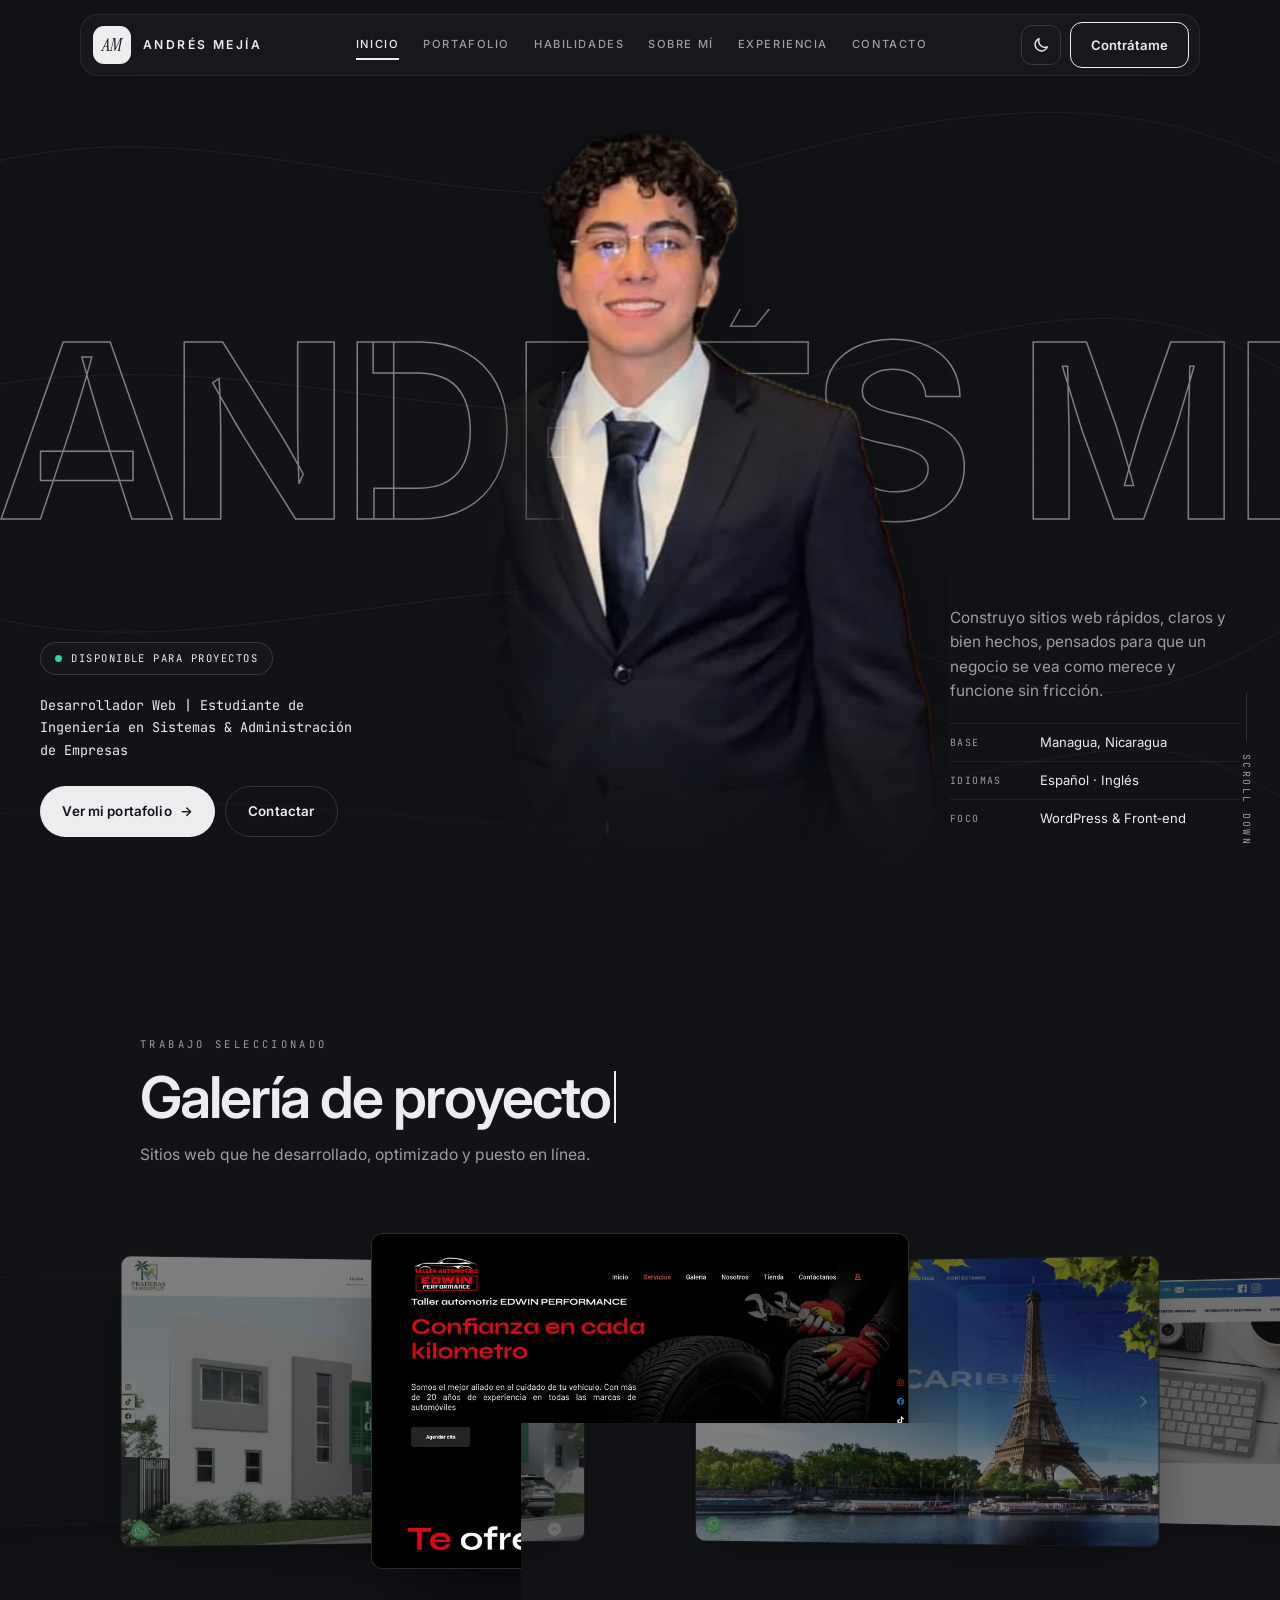
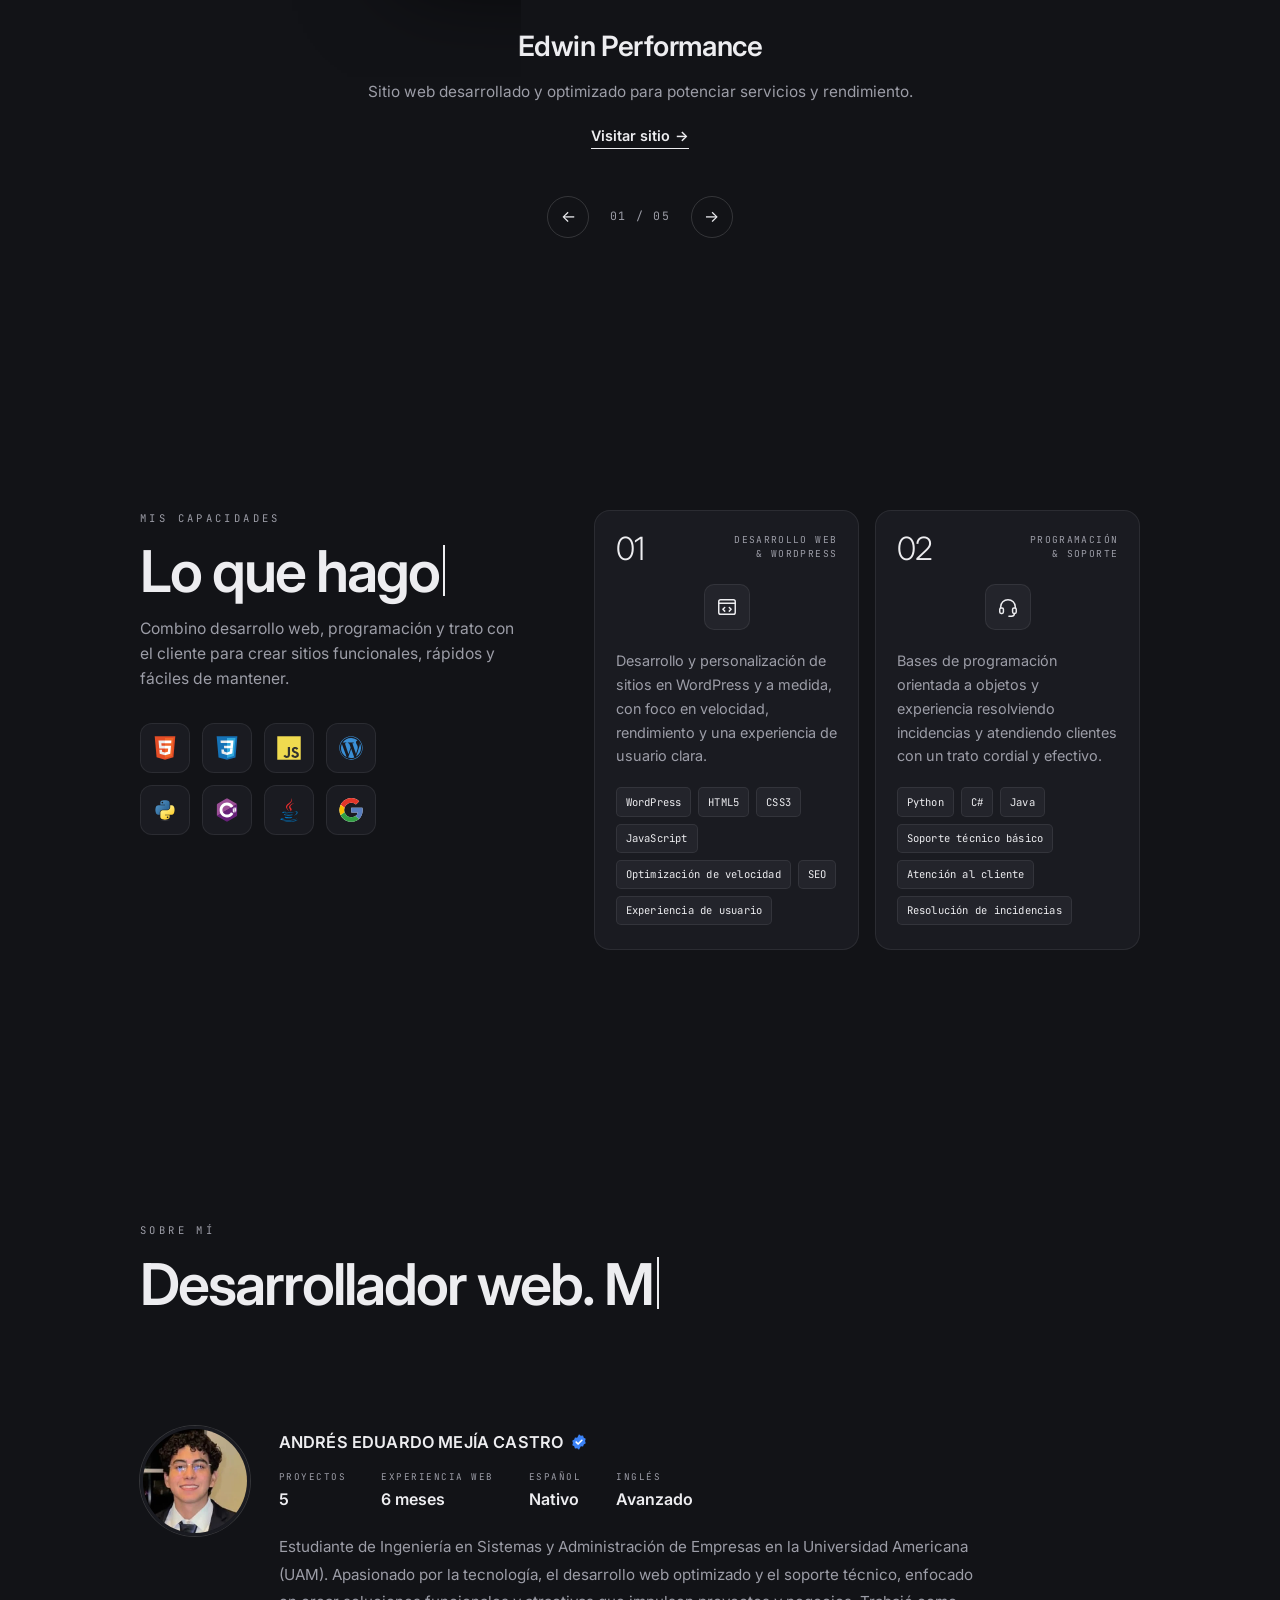
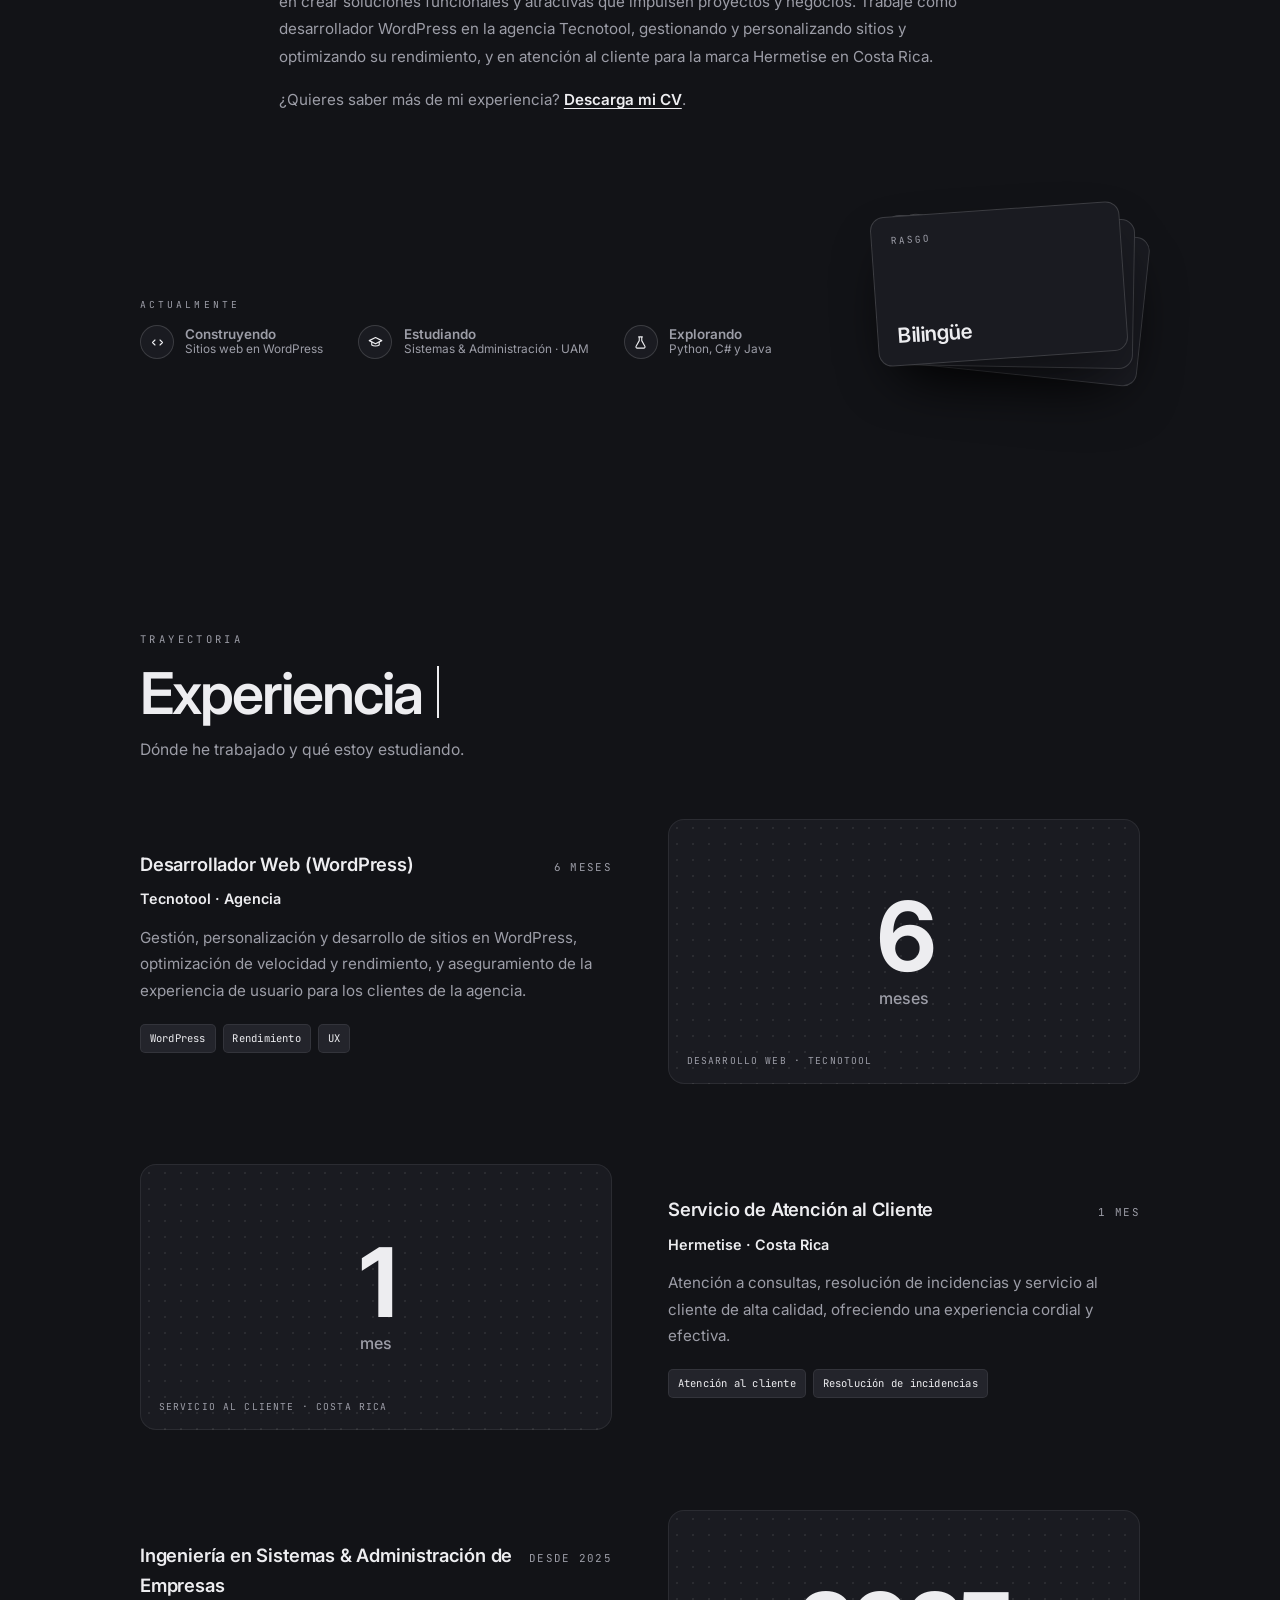
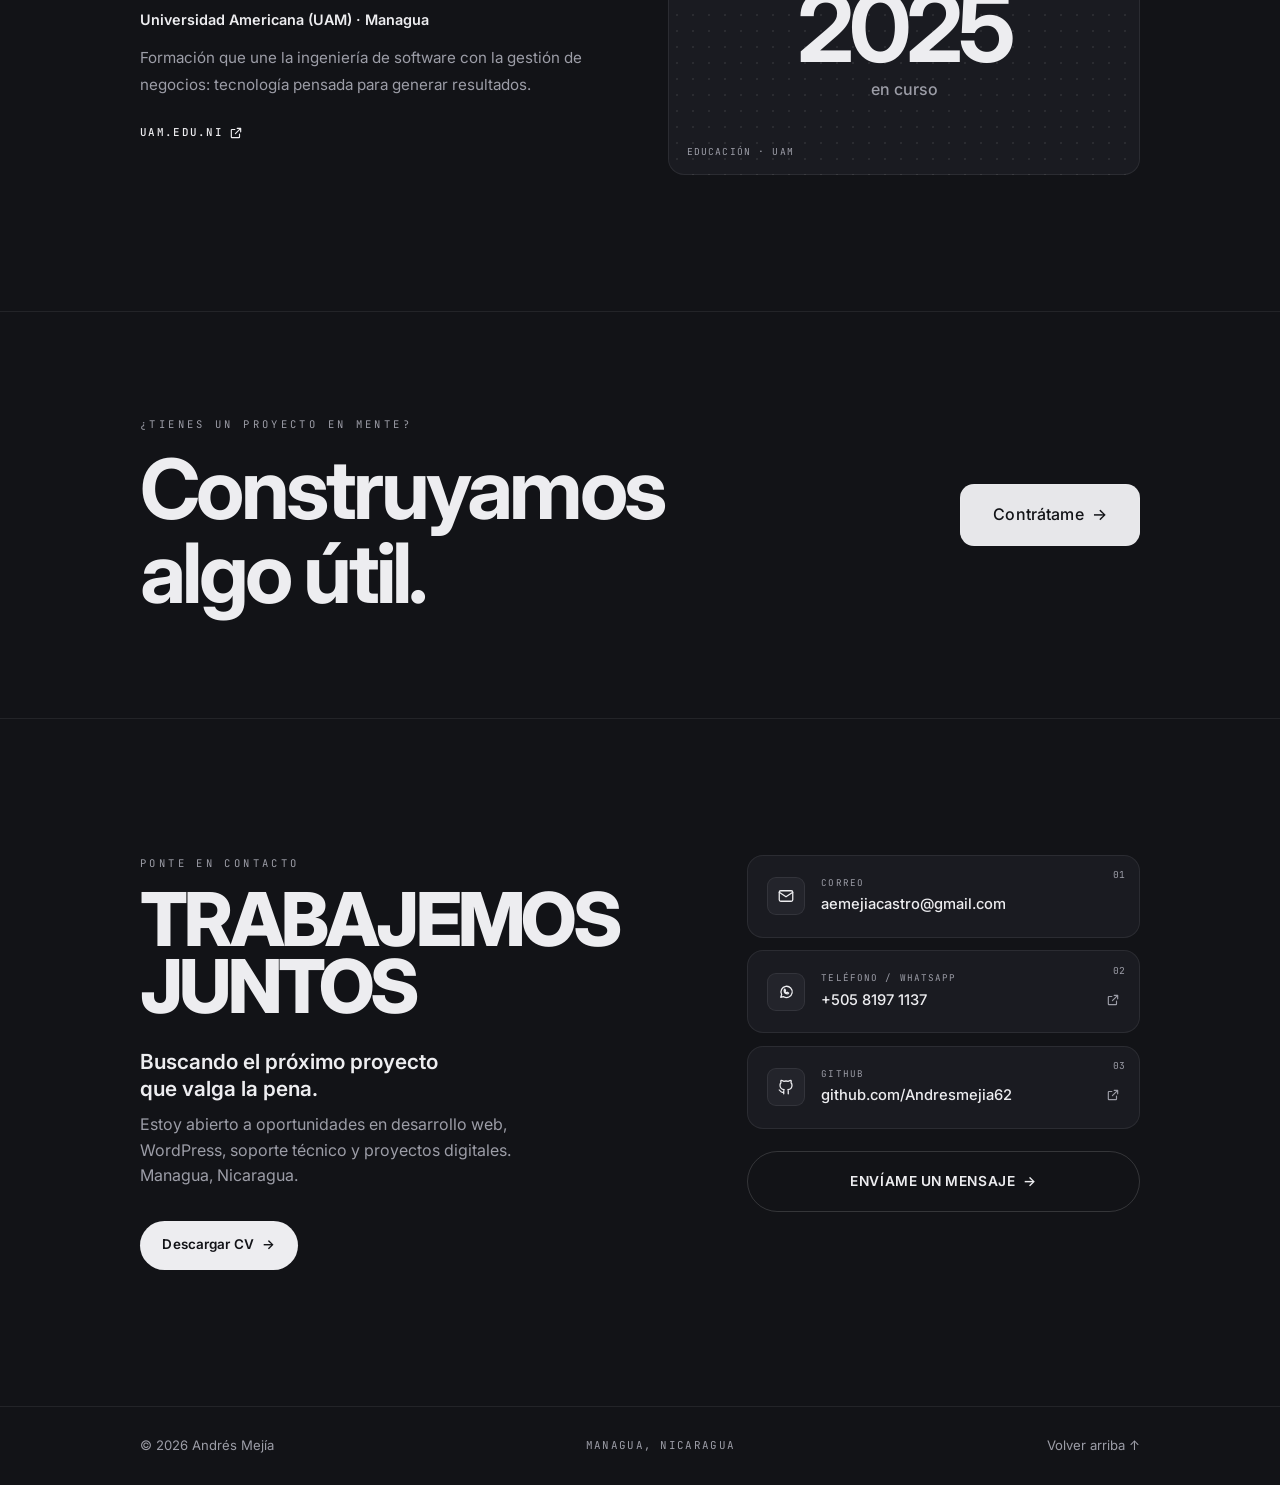
<file: index.html>
<!doctype html>
<html lang="es" data-theme="dark">
<head>
  <meta charset="utf-8" />
  <meta name="viewport" content="width=device-width, initial-scale=1" />
  <title>Andrés Mejía — Desarrollador Web · Managua</title>
  <meta name="description" content="Portafolio y CV de Andrés Eduardo Mejía Castro, desarrollador web y estudiante de Ingeniería en Sistemas y Administración de Empresas en la UAM, Managua, Nicaragua." />
  <meta name="theme-color" content="#121317" />
  <meta property="og:title" content="Andrés Mejía — Desarrollador Web" />
  <meta property="og:description" content="Sitios web rápidos, cuidados y funcionales. WordPress, HTML, CSS y JavaScript desde Managua." />
  <meta property="og:type" content="website" />
  <meta property="og:image" content="assets/img/andres-og.webp" />
  <link rel="icon" href="data:image/svg+xml,%3Csvg xmlns='http://www.w3.org/2000/svg' viewBox='0 0 64 64'%3E%3Crect width='64' height='64' rx='16' fill='%23f1f1f3'/%3E%3Ctext x='50%25' y='56%25' text-anchor='middle' dominant-baseline='middle' font-family='Georgia,serif' font-style='italic' font-size='32' fill='%23121317'%3EAM%3C/text%3E%3C/svg%3E" />

  <link rel="preconnect" href="https://fonts.googleapis.com" />
  <link rel="preconnect" href="https://fonts.gstatic.com" crossorigin />
  <link href="https://fonts.googleapis.com/css2?family=Instrument+Serif:ital@1&family=Inter:wght@400;500;600;700;800&family=JetBrains+Mono:wght@400;500&display=swap" rel="stylesheet" />

  <link rel="stylesheet" href="styles.css?v=20260927e" />
  <script>
    (function () {
      var d = document.documentElement, t = "dark";
      d.classList.add("js");
      try { t = localStorage.getItem("am-theme") || "dark"; } catch (e) {}
      d.setAttribute("data-theme", t === "light" ? "light" : "dark");
    })();
  </script>

  <script defer src="lib/gsap.min.js?v=20260927e"></script>
  <script defer src="lib/ScrollTrigger.min.js?v=20260927e"></script>
  <script defer src="lib/manifest.js?v=20260927e"></script>
  <script defer src="main.js?v=20260927e"></script>
</head>
<body>
  <a class="skip" href="#portafolio">Saltar al contenido</a>

  <!-- Fondo: líneas onduladas sutiles -->
  <svg class="waves" viewBox="0 0 1440 900" preserveAspectRatio="none" aria-hidden="true">
    <path d="M-40 170 C 260 90, 520 250, 820 170 S 1300 90, 1500 190" />
    <path d="M-40 390 C 300 330, 560 470, 900 380 S 1320 300, 1500 400" />
    <path d="M-40 610 C 240 690, 600 520, 920 620 S 1280 720, 1500 600" />
    <path d="M-40 820 C 320 760, 640 880, 980 800 S 1340 740, 1500 830" />
  </svg>

  <!-- ============ NAV ============ -->
  <header class="nav" data-nav>
    <div class="nav__inner">
      <a href="#inicio" class="nav__logo" aria-label="Andrés Mejía — Inicio">
        <span class="nav__badge">AM</span>
        <span class="nav__name">Andrés Mejía</span>
      </a>
      <nav class="nav__links" aria-label="Principal">
        <a href="#inicio" data-navlink>Inicio</a>
        <a href="#portafolio" data-navlink>Portafolio</a>
        <a href="#habilidades" data-navlink>Habilidades</a>
        <a href="#sobre-mi" data-navlink>Sobre mí</a>
        <a href="#experiencia" data-navlink>Experiencia</a>
        <a href="#contacto" data-navlink>Contacto</a>
      </nav>
      <div class="nav__actions">
        <button class="theme-toggle" type="button" data-theme-toggle aria-label="Cambiar a modo claro">
          <svg class="icon-sun" viewBox="0 0 24 24" aria-hidden="true"><circle cx="12" cy="12" r="4"/><path d="M12 2v2M12 20v2M4.93 4.93l1.41 1.41M17.66 17.66l1.41 1.41M2 12h2M20 12h2M4.93 19.07l1.41-1.41M17.66 6.34l1.41-1.41"/></svg>
          <svg class="icon-moon" viewBox="0 0 24 24" aria-hidden="true"><path d="M20.5 14.5A8.5 8.5 0 0 1 9.5 3.5a8.5 8.5 0 1 0 11 11z"/></svg>
        </button>
        <a href="#contacto" class="nav__cta">Contrátame</a>
        <button class="nav__burger" type="button" aria-label="Abrir menú" aria-expanded="false" data-burger>
          <span></span><span></span>
        </button>
      </div>
    </div>
  </header>

  <div class="menu" data-menu aria-hidden="true">
    <nav class="menu__links" aria-label="Menú móvil">
      <a href="#inicio"><i>01</i>Inicio</a>
      <a href="#portafolio"><i>02</i>Portafolio</a>
      <a href="#habilidades"><i>03</i>Habilidades</a>
      <a href="#sobre-mi"><i>04</i>Sobre mí</a>
      <a href="#experiencia"><i>05</i>Experiencia</a>
      <a href="#contacto"><i>06</i>Contacto</a>
    </nav>
    <p class="menu__foot">aemejiacastro@gmail.com · +505 8197 1137</p>
  </div>

  <main>
    <!-- ============ HERO ============ -->
    <section class="hero" id="inicio">
      <h1 class="sr-only">Andrés Mejía — Desarrollador Web en Managua, Nicaragua</h1>

      <div class="hero__stage">
        <div class="hero__marquee" aria-hidden="true" data-hero-marquee>
          <div class="hero__marquee-track">
            <span>Andrés Mejía</span><span>Andrés Mejía</span><span>Andrés Mejía</span><span>Andrés Mejía</span>
          </div>
        </div>
        <div class="hero__person" data-hero-person>
          <img src="assets/img/andres-cutout.webp" width="435" height="721" alt="Andrés Mejía con traje oscuro y corbata" fetchpriority="high" decoding="async" />
        </div>
      </div>

      <div class="hero__content wrap">
        <div class="hero__left">
          <p class="hero__eyebrow"><span class="pulse" aria-hidden="true"></span>Disponible para proyectos</p>
          <p class="hero__role" data-scramble>Desarrollador Web | Estudiante de Ingeniería en Sistemas &amp; Administración de Empresas</p>
          <div class="hero__ctas">
            <a href="#portafolio" class="btn btn--solid">Ver mi portafolio <span aria-hidden="true">→</span></a>
            <a href="#contacto" class="btn btn--outline">Contactar</a>
          </div>
        </div>
        <div class="hero__right">
          <p class="hero__intro">Construyo sitios web rápidos, claros y bien hechos, pensados para que un negocio se vea como merece y funcione sin fricción.</p>
          <ul class="hero__meta">
            <li><b>Base</b> Managua, Nicaragua</li>
            <li><b>Idiomas</b> Español · Inglés</li>
            <li><b>Foco</b> WordPress &amp; Front‑end</li>
          </ul>
        </div>
      </div>

      <a href="#portafolio" class="hero__scroll" aria-label="Bajar al portafolio"><span>Scroll down</span><i aria-hidden="true"></i></a>
    </section>

    <!-- ============ PORTAFOLIO — Work Gallery ============ -->
    <section class="section" id="portafolio">
      <div class="wrap">
        <header class="head head--row">
          <div>
            <p class="eyebrow">Trabajo seleccionado</p>
            <h2 class="title" data-type>Galería de proyectos</h2>
            <p class="lead">Sitios web que he desarrollado, optimizado y puesto en línea.</p>
          </div>
        </header>

        <div class="gallery" data-gallery>
          <div class="gallery__stage" data-gallery-stage>
            <article class="gcard" data-url="https://edwinperformance.com/">
              <div class="gcard__media"><img src="assets/img/preview-edwin.webp" width="960" height="1200" alt="Página de inicio de Edwin Performance" loading="lazy" decoding="async" /></div>
              <div class="gcard__meta">
                <h3>Edwin Performance</h3>
                <p>Sitio web desarrollado y optimizado para potenciar servicios y rendimiento.</p>
                <a href="https://edwinperformance.com/" target="_blank" rel="noopener noreferrer">Visitar sitio <span aria-hidden="true">→</span></a>
              </div>
            </article>
            <article class="gcard" data-url="https://tourcaribbe.com/">
              <div class="gcard__media"><img src="assets/img/preview-tourcaribbe.webp" width="960" height="1200" alt="Página de inicio de Tour Caribbe" loading="lazy" decoding="async" /></div>
              <div class="gcard__meta">
                <h3>Tour Caribbe</h3>
                <p>Plataforma web orientada a turismo y experiencias en el Caribe.</p>
                <a href="https://tourcaribbe.com/" target="_blank" rel="noopener noreferrer">Visitar sitio <span aria-hidden="true">→</span></a>
              </div>
            </article>
            <article class="gcard" data-url="https://www.tecnovani.com/">
              <div class="gcard__media"><img src="assets/img/preview-tecnovani.webp" width="960" height="600" alt="Página de inicio de Tecnovani" loading="lazy" decoding="async" /></div>
              <div class="gcard__meta">
                <h3>Tecnovani</h3>
                <p>Portal web corporativo para servicios tecnológicos y productos.</p>
                <a href="https://www.tecnovani.com/" target="_blank" rel="noopener noreferrer">Visitar sitio <span aria-hidden="true">→</span></a>
              </div>
            </article>
            <article class="gcard" data-url="https://www.uam.edu.ni/">
              <div class="gcard__media"><img src="assets/img/preview-uam.webp" width="960" height="1200" alt="Página de inicio de la Universidad Americana (UAM)" loading="lazy" decoding="async" /></div>
              <div class="gcard__meta">
                <h3>Universidad Americana — UAM</h3>
                <p>Sitio web institucional universitario.</p>
                <a href="https://www.uam.edu.ni/" target="_blank" rel="noopener noreferrer">Visitar sitio <span aria-hidden="true">→</span></a>
              </div>
            </article>
            <article class="gcard" data-url="https://praderasdeesquipulas.com/">
              <div class="gcard__media"><img src="assets/img/preview-praderas.webp" width="960" height="600" alt="Página de inicio de Praderas de Esquipulas" loading="lazy" decoding="async" /></div>
              <div class="gcard__meta">
                <h3>Praderas de Esquipulas</h3>
                <p>Sitio web para un residencial en Carretera Masaya: modelos de casas, características, precios y contacto directo.</p>
                <a href="https://praderasdeesquipulas.com/" target="_blank" rel="noopener noreferrer">Visitar sitio <span aria-hidden="true">→</span></a>
              </div>
            </article>
          </div>

          <div class="gallery__info" data-gallery-info aria-live="polite"></div>

          <div class="gallery__controls">
            <button class="round-btn" type="button" data-gallery-prev aria-label="Proyecto anterior">←</button>
            <span class="gallery__count" data-gallery-count>01 / 05</span>
            <button class="round-btn" type="button" data-gallery-next aria-label="Proyecto siguiente">→</button>
          </div>
        </div>
      </div>
    </section>

    <!-- ============ HABILIDADES — What I Can Do ============ -->
    <section class="section" id="habilidades">
      <div class="wrap skills">
        <div class="skills__intro">
          <p class="eyebrow">Mis capacidades</p>
          <h2 class="title" data-type>Lo que hago</h2>
          <p class="lead">Combino desarrollo web, programación y trato con el cliente para crear sitios funcionales, rápidos y fáciles de mantener.</p>

          <ul class="stack" aria-label="Tecnologías">
            <li data-tip="HTML5"><img src="assets/icons/html5.svg" width="26" height="26" alt="HTML5" /></li>
            <li data-tip="CSS3"><img src="assets/icons/css3.svg" width="26" height="26" alt="CSS3" /></li>
            <li data-tip="JavaScript"><img src="assets/icons/javascript.svg" width="26" height="26" alt="JavaScript" /></li>
            <li data-tip="WordPress"><img src="assets/icons/wordpress.svg" width="26" height="26" alt="WordPress" /></li>
            <li data-tip="Python"><img src="assets/icons/python.svg" width="26" height="26" alt="Python" /></li>
            <li data-tip="C#"><img src="assets/icons/csharp.svg" width="26" height="26" alt="C#" /></li>
            <li data-tip="Java"><img src="assets/icons/java.svg" width="26" height="26" alt="Java" /></li>
            <li data-tip="SEO"><img src="assets/icons/google.svg" width="26" height="26" alt="SEO en Google" /></li>
          </ul>
        </div>

        <div class="skills__cards">
          <article class="card cap reveal">
            <div class="cap__top">
              <span class="cap__num">01</span>
              <span class="cap__label">Desarrollo web<br />&amp; WordPress</span>
            </div>
            <span class="cap__icon" aria-hidden="true">
              <svg viewBox="0 0 24 24"><rect x="3" y="4" width="18" height="16" rx="2"/><path d="M3 8h18M9.5 12.5 7.5 14.5l2 2M14.5 12.5l2 2-2 2"/></svg>
            </span>
            <p class="cap__text">Desarrollo y personalización de sitios en WordPress y a medida, con foco en velocidad, rendimiento y una experiencia de usuario clara.</p>
            <ul class="tags">
              <li>WordPress</li><li>HTML5</li><li>CSS3</li><li>JavaScript</li><li>Optimización de velocidad</li><li>SEO</li><li>Experiencia de usuario</li>
            </ul>
          </article>

          <article class="card cap reveal">
            <div class="cap__top">
              <span class="cap__num">02</span>
              <span class="cap__label">Programación<br />&amp; soporte</span>
            </div>
            <span class="cap__icon" aria-hidden="true">
              <svg viewBox="0 0 24 24"><path d="M4 13v-1a8 8 0 0 1 16 0v1"/><rect x="3" y="13" width="4" height="6" rx="1.5"/><rect x="17" y="13" width="4" height="6" rx="1.5"/><path d="M19 19a3 3 0 0 1-3 3h-3"/></svg>
            </span>
            <p class="cap__text">Bases de programación orientada a objetos y experiencia resolviendo incidencias y atendiendo clientes con un trato cordial y efectivo.</p>
            <ul class="tags">
              <li>Python</li><li>C#</li><li>Java</li><li>Soporte técnico básico</li><li>Atención al cliente</li><li>Resolución de incidencias</li>
            </ul>
          </article>
        </div>
      </div>
    </section>

    <!-- ============ SOBRE MÍ — About ============ -->
    <section class="section" id="sobre-mi">
      <div class="wrap about">
        <p class="eyebrow">Sobre mí</p>
        <h2 class="title" data-type>Desarrollador web. Mente de negocio.</h2>

        <div class="about__profile reveal">
          <img class="about__avatar" src="assets/img/avatar.webp" width="320" height="320" alt="Andrés Mejía" loading="lazy" decoding="async" />
          <div class="about__body">
            <p class="about__name">
              Andrés Eduardo Mejía Castro
              <svg class="verified" viewBox="0 0 24 24" aria-label="Perfil verificado" role="img"><path d="M12 1.8l2.4 1.8 3-.2 1 2.8 2.6 1.6-.9 2.9.9 2.9-2.6 1.6-1 2.8-3-.2L12 22.2l-2.4-1.8-3 .2-1-2.8-2.6-1.6.9-2.9-.9-2.9 2.6-1.6 1-2.8 3 .2z"/><path class="verified__tick" d="M8.3 12.2l2.5 2.5 5-5"/></svg>
            </p>
            <dl class="about__stats">
              <div><dt>Proyectos</dt><dd>5</dd></div>
              <div><dt>Experiencia web</dt><dd>6 meses</dd></div>
              <div><dt>Español</dt><dd>Nativo</dd></div>
              <div><dt>Inglés</dt><dd>Avanzado</dd></div>
            </dl>
            <p class="about__text">
              Estudiante de Ingeniería en Sistemas y Administración de Empresas en la Universidad Americana (UAM).
              Apasionado por la tecnología, el desarrollo web optimizado y el soporte técnico, enfocado en crear
              soluciones funcionales y atractivas que impulsen proyectos y negocios. Trabajé como desarrollador
              WordPress en la agencia Tecnotool, gestionando y personalizando sitios y optimizando su rendimiento,
              y en atención al cliente para la marca Hermetise en Costa Rica.
            </p>
            <p class="about__text">¿Quieres saber más de mi experiencia? <a class="ulink" href="assets/cv-andres-mejia.pdf" target="_blank" rel="noopener" download>Descarga mi CV</a>.</p>
          </div>
        </div>

        <div class="about__foot">
          <div class="now reveal">
            <p class="eyebrow eyebrow--sm">Actualmente</p>
            <ul class="now__list">
              <li>
                <span class="now__icon" aria-hidden="true"><svg viewBox="0 0 24 24"><path d="m8 8-4 4 4 4M16 8l4 4-4 4"/></svg></span>
                <span><b>Construyendo</b>Sitios web en WordPress</span>
              </li>
              <li>
                <span class="now__icon" aria-hidden="true"><svg viewBox="0 0 24 24"><path d="M2 9l10-5 10 5-10 5z"/><path d="M6 11v5c3 2 9 2 12 0v-5"/></svg></span>
                <span><b>Estudiando</b>Sistemas &amp; Administración · UAM</span>
              </li>
              <li>
                <span class="now__icon" aria-hidden="true"><svg viewBox="0 0 24 24"><path d="M9 3h6M10 3v6l-5 9a2 2 0 0 0 1.7 3h10.6a2 2 0 0 0 1.7-3l-5-9V3"/></svg></span>
                <span><b>Explorando</b>Python, C# y Java</span>
              </li>
            </ul>
          </div>

          <div class="traits" data-traits aria-label="Rasgos (toca para cambiar)" role="group">
            <button type="button" class="trait"><span>Rasgo</span><strong>Bilingüe</strong></button>
            <button type="button" class="trait"><span>Rasgo</span><strong>Orientado al cliente</strong></button>
            <button type="button" class="trait"><span>Rasgo</span><strong>Resolutivo</strong></button>
            <button type="button" class="trait"><span>Rasgo</span><strong>Enfocado en rendimiento</strong></button>
          </div>
        </div>
      </div>
    </section>

    <!-- ============ EXPERIENCIA — Trainings style ============ -->
    <section class="section" id="experiencia">
      <div class="wrap">
        <header class="head">
          <p class="eyebrow">Trayectoria</p>
          <h2 class="title" data-type>Experiencia y formación</h2>
          <p class="lead">Dónde he trabajado y qué estoy estudiando.</p>
        </header>

        <div class="xp">
          <article class="xp__row reveal">
            <div class="xp__text">
              <div class="xp__head"><h3>Desarrollador Web (WordPress)</h3><span class="mono">6 meses</span></div>
              <p class="xp__org">Tecnotool · Agencia</p>
              <p class="xp__desc">Gestión, personalización y desarrollo de sitios en WordPress, optimización de velocidad y rendimiento, y aseguramiento de la experiencia de usuario para los clientes de la agencia.</p>
              <ul class="tags"><li>WordPress</li><li>Rendimiento</li><li>UX</li></ul>
            </div>
            <div class="card xp__card" aria-hidden="true">
              <span class="xp__big">6</span>
              <span class="xp__unit">meses</span>
              <span class="mono xp__cap">Desarrollo web · Tecnotool</span>
            </div>
          </article>

          <article class="xp__row xp__row--flip reveal">
            <div class="xp__text">
              <div class="xp__head"><h3>Servicio de Atención al Cliente</h3><span class="mono">1 mes</span></div>
              <p class="xp__org">Hermetise · Costa Rica</p>
              <p class="xp__desc">Atención a consultas, resolución de incidencias y servicio al cliente de alta calidad, ofreciendo una experiencia cordial y efectiva.</p>
              <ul class="tags"><li>Atención al cliente</li><li>Resolución de incidencias</li></ul>
            </div>
            <div class="card xp__card" aria-hidden="true">
              <span class="xp__big">1</span>
              <span class="xp__unit">mes</span>
              <span class="mono xp__cap">Servicio al cliente · Costa Rica</span>
            </div>
          </article>

          <article class="xp__row reveal">
            <div class="xp__text">
              <div class="xp__head"><h3>Ingeniería en Sistemas &amp; Administración de Empresas</h3><span class="mono">Desde 2025</span></div>
              <p class="xp__org">Universidad Americana (UAM) · Managua</p>
              <p class="xp__desc">Formación que une la ingeniería de software con la gestión de negocios: tecnología pensada para generar resultados.</p>
              <a class="mono mlink" href="https://www.uam.edu.ni/" target="_blank" rel="noopener noreferrer">uam.edu.ni <svg class="ext" viewBox="0 0 24 24" aria-hidden="true"><path d="M14 4h6v6M20 4l-9 9M18 14v5a1 1 0 0 1-1 1H5a1 1 0 0 1-1-1V7a1 1 0 0 1 1-1h5"/></svg></a>
            </div>
            <div class="card xp__card" aria-hidden="true">
              <span class="xp__big">2025</span>
              <span class="xp__unit">en curso</span>
              <span class="mono xp__cap">Educación · UAM</span>
            </div>
          </article>
        </div>
      </div>
    </section>

    <!-- ============ CTA — Let's build something useful ============ -->
    <section class="cta">
      <div class="wrap cta__inner">
        <div>
          <p class="eyebrow">¿Tienes un proyecto en mente?</p>
          <p class="cta__title">Construyamos algo útil.</p>
        </div>
        <button type="button" class="btn btn--light btn--lg" data-open-message>Contrátame <span aria-hidden="true">→</span></button>
      </div>
    </section>

    <!-- ============ CONTACTO — Let's work together ============ -->
    <section class="section contact" id="contacto">
      <div class="wrap contact__grid">
        <div class="contact__left">
          <p class="eyebrow">Ponte en contacto</p>
          <h2 class="contact__title">Trabajemos<br />juntos</h2>
          <p class="contact__sub">Buscando el próximo proyecto que valga la pena.</p>
          <p class="contact__text">Estoy abierto a oportunidades en desarrollo web, WordPress, soporte técnico y proyectos digitales. Managua, Nicaragua.</p>
          <a class="btn btn--solid" href="assets/cv-andres-mejia.pdf" target="_blank" rel="noopener" download>Descargar CV <span aria-hidden="true">→</span></a>
        </div>

        <div class="contact__right">
          <a class="card ccard reveal" href="mailto:aemejiacastro@gmail.com">
            <span class="ccard__num">01</span>
            <span class="ccard__icon" aria-hidden="true"><svg viewBox="0 0 24 24"><rect x="3" y="5" width="18" height="14" rx="2"/><path d="m3 7 9 6 9-6"/></svg></span>
            <span class="ccard__body"><span class="mono">Correo</span><span>aemejiacastro@gmail.com</span></span>
          </a>
          <a class="card ccard reveal" href="https://wa.me/50581971137" target="_blank" rel="noopener noreferrer">
            <span class="ccard__num">02</span>
            <span class="ccard__icon" aria-hidden="true"><svg viewBox="0 0 24 24"><path d="M5 19l1.2-3.6A7.5 7.5 0 1 1 9 18.3z"/><path d="M9.5 9.5c0 3 2 5 5 5l1-1.2-1.8-1-1 .7c-.9-.4-1.6-1.1-2-2l.7-1-1-1.8z"/></svg></span>
            <span class="ccard__body"><span class="mono">Teléfono / WhatsApp</span><span>+505 8197 1137</span></span>
            <svg class="ext ccard__ext" viewBox="0 0 24 24" aria-hidden="true"><path d="M14 4h6v6M20 4l-9 9M18 14v5a1 1 0 0 1-1 1H5a1 1 0 0 1-1-1V7a1 1 0 0 1 1-1h5"/></svg>
          </a>
          <a class="card ccard reveal" href="https://github.com/Andresmejia62" target="_blank" rel="noopener noreferrer">
            <span class="ccard__num">03</span>
            <span class="ccard__icon" aria-hidden="true"><svg viewBox="0 0 24 24"><path d="M9 19c-4.3 1.4-4.3-2.5-6-3m12 5v-3.5c0-1 .1-1.4-.5-2 2.8-.3 5.5-1.4 5.5-6a4.6 4.6 0 0 0-1.3-3.2 4.2 4.2 0 0 0-.1-3.2s-1.1-.3-3.5 1.3a12.3 12.3 0 0 0-6.2 0C6.5 2.8 5.4 3.1 5.4 3.1a4.2 4.2 0 0 0-.1 3.2A4.6 4.6 0 0 0 4 9.5c0 4.6 2.7 5.7 5.5 6-.6.6-.6 1.2-.5 2V21"/></svg></span>
            <span class="ccard__body"><span class="mono">GitHub</span><span>github.com/Andresmejia62</span></span>
            <svg class="ext ccard__ext" viewBox="0 0 24 24" aria-hidden="true"><path d="M14 4h6v6M20 4l-9 9M18 14v5a1 1 0 0 1-1 1H5a1 1 0 0 1-1-1V7a1 1 0 0 1 1-1h5"/></svg>
          </a>
          <button type="button" class="btn btn--outline btn--block" data-open-message>Envíame un mensaje <span aria-hidden="true">→</span></button>
        </div>
      </div>

      <!-- Ventana flotante de mensaje (sin JS se muestra aquí mismo) -->
      <div class="msg" data-msg role="dialog" aria-labelledby="msg-title" aria-hidden="false">
        <div class="msg__bar">
          <span id="msg-title">Envíame un mensaje</span>
          <span class="msg__btns">
            <button type="button" data-msg-min aria-label="Minimizar">—</button>
            <button type="button" data-msg-close aria-label="Cerrar">×</button>
          </span>
        </div>
        <form class="msg__form" data-form novalidate>
          <label class="mfield">
            <span>Nombre completo</span>
            <input name="nombre" type="text" autocomplete="name" required placeholder="Tu nombre" />
          </label>
          <label class="mfield">
            <span>Correo electrónico</span>
            <input name="email" type="email" autocomplete="email" required placeholder="tu.correo@ejemplo.com" />
          </label>
          <label class="mfield">
            <span>Mensaje</span>
            <textarea name="mensaje" rows="5" required placeholder="Cuéntame sobre tu proyecto…"></textarea>
          </label>
          <input type="text" name="_honey" class="hp" tabindex="-1" autocomplete="off" aria-hidden="true" />
          <div class="msg__actions">
            <button type="submit" class="btn btn--light btn--sm" data-submit><span data-submit-label>Enviar mensaje</span> <span aria-hidden="true">→</span></button>
            <button type="button" class="msg__wa" data-wa-send>o por WhatsApp</button>
          </div>
          <p class="msg__status" data-form-status role="status" aria-live="polite"></p>
        </form>
      </div>
    </section>
  </main>

  <footer class="footer">
    <div class="wrap footer__inner">
      <span>© <span data-year>2026</span> Andrés Mejía</span>
      <span class="mono">Managua, Nicaragua</span>
      <a href="#inicio" class="footer__top">Volver arriba ↑</a>
    </div>
  </footer>
</body>
</html>
</file>
<file: styles.css>
/* ==========================================================================
   Andrés Mejía — Portafolio
   Estilo: minimalista monocromático (oscuro / claro), tarjetas sutiles,
   tipografía Inter + etiquetas mono, líneas onduladas de fondo.
   ========================================================================== */

:root {
  --bg: #121317;
  --bg-2: #17181d;
  --card: #1a1b21;
  --card-2: #23242b;
  --ink: #ededf0;
  --mute: #9c9da7;
  --mute-2: #6d6e78;
  --line: rgba(255, 255, 255, 0.075);
  --line-2: rgba(255, 255, 255, 0.15);
  --stroke: rgba(237, 237, 240, 0.5);
  --wave: rgba(255, 255, 255, 0.05);
  --btn-light: #e7e7ea;
  --btn-light-ink: #121317;
  --shadow: 0 24px 60px -24px rgba(0, 0, 0, 0.65);
  --verified: #3b82f6;
  --ink-rgb: 237, 237, 240;
  --bg-rgb: 18, 19, 23;
  --card-rgb: 26, 27, 33;

  --f-body: "Inter", system-ui, -apple-system, "Segoe UI", Roboto, sans-serif;
  --f-mono: "JetBrains Mono", ui-monospace, SFMono-Regular, Menlo, Consolas, monospace;
  --f-badge: "Instrument Serif", Georgia, "Times New Roman", serif;

  --ease-out: cubic-bezier(0.16, 1, 0.3, 1);
  --ease-io: cubic-bezier(0.65, 0, 0.35, 1);
  --nav-h: 88px;
  --gutter: clamp(1rem, 4vw, 2.5rem);
  --maxw: 1080px;
  color-scheme: dark;
}

:root[data-theme="light"] {
  --bg: #dcdde0;
  --bg-2: #d3d4d8;
  --card: #ffffff;
  --card-2: #f1f1f3;
  --ink: #0c0c0e;
  --mute: #55565f;
  --mute-2: #7c7d86;
  --line: rgba(0, 0, 0, 0.08);
  --line-2: rgba(0, 0, 0, 0.17);
  --stroke: rgba(12, 12, 14, 0.72);
  --wave: rgba(0, 0, 0, 0.07);
  --btn-light: #ffffff;
  --btn-light-ink: #0c0c0e;
  --shadow: 0 24px 60px -28px rgba(0, 0, 0, 0.3);
  --ink-rgb: 12, 12, 14;
  --bg-rgb: 220, 221, 224;
  --card-rgb: 255, 255, 255;
  color-scheme: light;
}

*, *::before, *::after { box-sizing: border-box; }
html {
  overflow-x: clip;
  scroll-behavior: smooth;
  scroll-padding-top: var(--nav-h);
  -webkit-text-size-adjust: 100%;
}
body {
  margin: 0;
  overflow-x: clip;
  background: var(--bg);
  color: var(--ink);
  font-family: var(--f-body);
  font-size: 1rem;
  line-height: 1.6;
  -webkit-font-smoothing: antialiased;
  text-rendering: optimizeLegibility;
  transition: background-color .4s ease, color .4s ease;
}
img { display: block; max-width: 100%; height: auto; }
a { color: inherit; text-decoration: none; }
button { font: inherit; color: inherit; background: none; border: 0; cursor: pointer; padding: 0; }
::selection { background: var(--ink); color: var(--bg); }
:focus-visible { outline: 2px solid var(--ink); outline-offset: 3px; border-radius: 6px; }

.wrap { width: 100%; max-width: var(--maxw); margin-inline: auto; padding-inline: var(--gutter); }
.mono { font-family: var(--f-mono); font-size: .68rem; letter-spacing: .12em; text-transform: uppercase; color: var(--mute); }
.sr-only { position: absolute !important; width: 1px; height: 1px; padding: 0; margin: -1px; overflow: hidden; clip: rect(0, 0, 0, 0); white-space: nowrap; border: 0; }
.skip { position: fixed; top: -100px; left: 1rem; z-index: 300; background: var(--ink); color: var(--bg); padding: .6rem 1rem; border-radius: 8px; }
.skip:focus { top: 1rem; }

/* ---------- Wavy background ---------- */
.waves { position: fixed; inset: 0; width: 100%; height: 100%; z-index: -1; pointer-events: none; }
.waves path { fill: none; stroke: var(--wave); stroke-width: 1.2; vector-effect: non-scaling-stroke; animation: waveDrift 26s ease-in-out infinite alternate; }
.waves path:nth-child(2) { animation-duration: 32s; animation-delay: -6s; }
.waves path:nth-child(3) { animation-duration: 29s; animation-delay: -12s; }
.waves path:nth-child(4) { animation-duration: 35s; animation-delay: -3s; }
@keyframes waveDrift { to { transform: translate3d(-40px, 18px, 0); } }

/* ---------- Reveal (JS-gated; visible without JS) ---------- */
.js .reveal { opacity: 0; transform: translateY(26px); transition: opacity .8s var(--ease-out), transform .8s var(--ease-out); transition-delay: var(--d, 0s); }
.js .reveal.is-visible { opacity: 1; transform: none; }
.reveal[data-split], .js .reveal[data-split] { opacity: 1; transform: none; }

/* ---------- Typography blocks ---------- */
.section { position: relative; padding-block: clamp(5rem, 11vw, 8.5rem); }
.head { margin-bottom: clamp(2.5rem, 5vw, 3.5rem); }
.head--row { display: flex; justify-content: space-between; align-items: flex-end; gap: 1.5rem 2rem; flex-wrap: wrap; }
.eyebrow { margin: 0 0 .9rem; font-family: var(--f-mono); font-size: .66rem; letter-spacing: .32em; text-transform: uppercase; color: var(--mute); }
.eyebrow--sm { font-size: .6rem; margin-bottom: .8rem; }
.title {
  margin: 0; font-weight: 600; font-size: clamp(2.2rem, 4.8vw, 3.6rem);
  line-height: 1.05; letter-spacing: -0.035em; text-wrap: balance;
}
.title.is-typing::after, .title.is-typed::after {
  content: ""; display: inline-block; width: 2px; height: .9em; margin-left: .08em;
  background: currentColor; vertical-align: -0.08em; animation: caret 1s steps(1) infinite;
}
.title.is-typing::after { animation: none; }
@keyframes caret { 50% { opacity: 0; } }
.lead { margin: .9rem 0 0; max-width: 56ch; color: var(--mute); font-size: .98rem; }
.ulink { color: var(--ink); font-weight: 600; text-decoration: underline; text-underline-offset: 3px; text-decoration-thickness: 1px; }
.ulink:hover { text-decoration-thickness: 2px; }

/* ---------- Buttons ---------- */
.btn {
  display: inline-flex; align-items: center; justify-content: center; gap: .5rem;
  font-size: .84rem; font-weight: 600; letter-spacing: .01em; white-space: nowrap;
  padding: .85rem 1.4rem; border-radius: 999px;
  transition: background .3s ease, color .3s ease, border-color .3s ease, transform .4s var(--ease-out), box-shadow .3s ease;
}
.btn:active { transform: scale(.97); }
.btn--solid { background: var(--ink); color: var(--bg); }
.btn--solid:hover { box-shadow: 0 10px 30px -12px rgba(var(--ink-rgb), .55); transform: translateY(-2px); }
.btn--outline { border: 1.5px solid var(--line-2); color: var(--ink); }
.btn--outline:hover { border-color: var(--ink); background: rgba(var(--ink-rgb), .05); }
.btn--light { background: var(--btn-light); color: var(--btn-light-ink); border-radius: 10px; font-weight: 500; border: 1px solid var(--line); }
.btn--light:hover { transform: translateY(-2px); box-shadow: var(--shadow); }
.btn--lg { padding: 1.1rem 2rem; font-size: 1rem; border-radius: 14px; }
.btn--sm { padding: .65rem 1.1rem; font-size: .76rem; }
.btn--block { width: 100%; padding: 1.15rem 1.4rem; font-size: .86rem; letter-spacing: .04em; text-transform: uppercase; }
.btn[disabled] { opacity: .6; pointer-events: none; }
.ext { width: 14px; height: 14px; fill: none; stroke: currentColor; stroke-width: 2; stroke-linecap: round; stroke-linejoin: round; flex: none; }
.round-btn {
  width: 42px; height: 42px; border-radius: 50%; border: 1px solid var(--line-2);
  display: grid; place-items: center; font-size: 1rem;
  transition: background .3s ease, color .3s ease, border-color .3s ease;
}
.round-btn:hover { background: var(--ink); color: var(--bg); border-color: var(--ink); }

.card { background: var(--card); border: 1px solid var(--line); border-radius: 16px; transition: background-color .4s ease, border-color .3s ease; }

.tags { list-style: none; margin: 0; padding: 0; display: flex; flex-wrap: wrap; gap: .45rem; }
.tags li {
  font-family: var(--f-mono); font-size: .66rem; letter-spacing: .02em; color: var(--ink);
  padding: .32rem .55rem; border-radius: 5px; background: var(--card-2); border: 1px solid var(--line);
}

.pulse { width: 7px; height: 7px; border-radius: 50%; background: #34d399; display: inline-block; box-shadow: 0 0 0 0 rgba(52, 211, 153, .6); animation: pulse 2.2s infinite; }
@keyframes pulse { 70% { box-shadow: 0 0 0 9px rgba(52, 211, 153, 0); } 100% { box-shadow: 0 0 0 0 rgba(52, 211, 153, 0); } }

/* ==========================================================================
   NAV — floating pill
   ========================================================================== */
.nav { position: fixed; top: 14px; left: 0; right: 0; z-index: 100; padding-inline: var(--gutter); pointer-events: none; }
.nav__inner {
  pointer-events: auto; max-width: 1120px; height: 62px; margin-inline: auto;
  display: flex; align-items: center; gap: 1.5rem; padding: 0 10px 0 12px; border-radius: 18px;
  background: rgba(var(--card-rgb), .94); border: 1px solid var(--line);
  box-shadow: 0 10px 40px -20px rgba(0, 0, 0, .45);
  transition: background .4s ease, box-shadow .4s ease, border-color .4s ease;
}
@supports (backdrop-filter: blur(12px)) {
  .nav__inner { background: rgba(var(--card-rgb), .72); backdrop-filter: blur(16px) saturate(150%); -webkit-backdrop-filter: blur(16px) saturate(150%); }
}
.nav.is-scrolled .nav__inner { border-color: var(--line-2); box-shadow: 0 18px 50px -22px rgba(0, 0, 0, .55); }
.nav__logo { display: inline-flex; align-items: center; gap: .75rem; flex: none; }
.nav__badge {
  width: 38px; height: 38px; border-radius: 11px; display: grid; place-items: center;
  background: var(--ink); color: var(--bg);
  font-family: var(--f-badge); font-style: italic; font-size: 1.1rem; letter-spacing: -0.02em;
  transition: transform .5s var(--ease-out);
}
.nav__logo:hover .nav__badge { transform: rotate(-8deg) scale(1.05); }
.nav__name { font-size: .76rem; font-weight: 600; letter-spacing: .2em; text-transform: uppercase; white-space: nowrap; }
.nav__links { display: flex; gap: .1rem; margin-inline: auto; }
.nav__links a {
  position: relative; font-size: .7rem; font-weight: 500; letter-spacing: .14em; text-transform: uppercase; color: var(--mute);
  padding: .55rem .7rem; white-space: nowrap; transition: color .3s ease;
}
.nav__links a::after { content: ""; position: absolute; left: .7rem; right: .7rem; bottom: .2rem; height: 1.5px; background: var(--ink); transform: scaleX(0); transform-origin: 0 50%; transition: transform .4s var(--ease-out); }
.nav__links a:hover, .nav__links a.is-active { color: var(--ink); }
.nav__links a.is-active::after { transform: none; }
.nav__actions { display: flex; align-items: center; gap: .55rem; margin-left: auto; flex: none; }
.nav__links + .nav__actions { margin-left: 0; }
.theme-toggle {
  width: 40px; height: 40px; border-radius: 11px; display: grid; place-items: center;
  border: 1px solid var(--line-2); color: var(--ink);
  transition: background .3s ease, border-color .3s ease, transform .5s var(--ease-out);
}
.theme-toggle:hover { background: rgba(var(--ink-rgb), .07); border-color: var(--ink); }
.theme-toggle:active { transform: scale(.92); }
.theme-toggle svg { width: 18px; height: 18px; fill: none; stroke: currentColor; stroke-width: 1.8; stroke-linecap: round; stroke-linejoin: round; grid-area: 1 / 1; transition: transform .6s var(--ease-out), opacity .4s ease; }
.icon-sun { opacity: 0; transform: rotate(-90deg) scale(.5); }
[data-theme="light"] .icon-sun { opacity: 1; transform: none; }
[data-theme="light"] .icon-moon { opacity: 0; transform: rotate(90deg) scale(.5); }
.nav__cta {
  font-size: .82rem; font-weight: 600; white-space: nowrap; padding: .7rem 1.25rem; border-radius: 12px;
  border: 1.5px solid var(--ink); color: var(--ink); transition: background .3s ease, color .3s ease;
}
.nav__cta:hover { background: var(--ink); color: var(--bg); }
.nav__burger { display: none; width: 40px; height: 40px; position: relative; border-radius: 11px; border: 1px solid var(--line-2); }
.nav__burger span { position: absolute; left: 11px; right: 11px; height: 1.5px; background: var(--ink); transition: transform .45s var(--ease-out), top .45s var(--ease-out); }
.nav__burger span:nth-child(1) { top: 15px; }
.nav__burger span:nth-child(2) { top: 22px; }
.menu-open .nav__burger span:nth-child(1) { top: 18.5px; transform: rotate(45deg); }
.menu-open .nav__burger span:nth-child(2) { top: 18.5px; transform: rotate(-45deg); }

.menu {
  position: fixed; inset: 0; z-index: 90; background: var(--bg);
  display: flex; flex-direction: column; justify-content: center;
  padding: calc(var(--nav-h) + 1rem) var(--gutter) 2rem;
  clip-path: inset(0 0 100% 0); transition: clip-path .7s var(--ease-io); visibility: hidden;
}
.menu-open .menu { clip-path: inset(0 0 0 0); visibility: visible; }
.menu-open { overflow: hidden; }
.menu__links { display: flex; flex-direction: column; gap: .3rem; }
.menu__links a {
  font-size: clamp(2.2rem, 10vw, 3.6rem); font-weight: 600; letter-spacing: -0.035em; line-height: 1.1;
  display: flex; align-items: baseline; gap: 1rem;
  opacity: 0; transform: translateY(24px); transition: opacity .5s ease, transform .6s var(--ease-out);
}
.menu__links a i { font-family: var(--f-mono); font-style: normal; font-size: .72rem; letter-spacing: .1em; color: var(--mute); }
.menu-open .menu__links a { opacity: 1; transform: none; }
.menu-open .menu__links a:nth-child(2) { transition-delay: .05s; }
.menu-open .menu__links a:nth-child(3) { transition-delay: .1s; }
.menu-open .menu__links a:nth-child(4) { transition-delay: .15s; }
.menu-open .menu__links a:nth-child(5) { transition-delay: .2s; }
.menu-open .menu__links a:nth-child(6) { transition-delay: .25s; }
.menu__foot { margin-top: auto; font-family: var(--f-mono); font-size: .72rem; color: var(--mute); }

/* ==========================================================================
   HERO — cutout portrait + giant outlined name marquee
   ========================================================================== */
.hero { position: relative; isolation: isolate; min-height: 100vh; min-height: 100svh; overflow: clip; }
.hero::after { content: ""; position: absolute; inset: auto 0 0 0; height: 20%; z-index: 1; pointer-events: none; background: linear-gradient(to bottom, rgba(var(--bg-rgb), 0), var(--bg)); }
@keyframes fadeIn { to { opacity: 1; } }
@keyframes up { from { opacity: 0; transform: translateY(18px); } to { opacity: 1; transform: none; } }

.hero__stage { position: absolute; inset: 0; z-index: 0; }
.hero__marquee { position: absolute; left: 0; right: 0; top: 50%; transform: translateY(-58%); overflow: hidden; pointer-events: none; opacity: 0; animation: fadeIn 1.4s .35s ease forwards; }
.hero__marquee-track { display: flex; width: max-content; animation: heroMarquee 42s linear infinite; will-change: transform; }
.hero__marquee-track span {
  font-family: var(--f-body); font-weight: 700; text-transform: uppercase;
  font-size: clamp(6rem, 19vw, 17.5rem); line-height: 1; letter-spacing: -0.01em;
  padding-right: .35em; white-space: nowrap; color: transparent; -webkit-text-stroke: 1.5px var(--stroke);
}
@keyframes heroMarquee { to { transform: translateX(-50%); } }

.hero__person {
  position: absolute; bottom: 0; left: 50%; z-index: 1;
  height: min(86svh, 800px); aspect-ratio: 435 / 721;
  translate: -34% 0; /* face centred (face sits at ~34% of the cutout); separate from GSAP transform */
  pointer-events: none;
}
.hero__person img {
  width: 100%; height: 100%; object-fit: contain; object-position: bottom;
  -webkit-mask-image: linear-gradient(to right, transparent 0%, #000 20%), linear-gradient(to bottom, #000 72%, transparent 100%);
  -webkit-mask-composite: source-in;
          mask-image: linear-gradient(to right, transparent 0%, #000 20%), linear-gradient(to bottom, #000 72%, transparent 100%);
          mask-composite: intersect;
  filter: drop-shadow(0 30px 60px rgba(0, 0, 0, .3));
  opacity: 0; transform: translateY(60px); animation: personIn 1.4s .2s var(--ease-out) forwards;
}
@keyframes personIn { to { opacity: 1; transform: none; } }

.hero__content {
  position: relative; z-index: 2; max-width: 1360px; min-height: 100vh; min-height: 100svh;
  display: flex; justify-content: space-between; align-items: flex-end; gap: 2rem;
  padding-top: calc(var(--nav-h) + 2rem); padding-bottom: clamp(2.5rem, 7vh, 4.5rem); pointer-events: none;
}
.hero__content > * { pointer-events: auto; }
.hero__left { max-width: 330px; }
.hero__right { max-width: 290px; }
.hero__eyebrow {
  display: inline-flex; align-items: center; gap: .6rem; margin: 0 0 1.2rem;
  font-family: var(--f-mono); font-size: .66rem; letter-spacing: .14em; text-transform: uppercase; color: var(--ink);
  padding: .45rem .85rem; border: 1px solid var(--line-2); border-radius: 999px; background: rgba(var(--card-rgb), .6);
  opacity: 0; animation: up .9s .6s var(--ease-out) forwards;
}
.hero__role { margin: 0; font-family: var(--f-mono); font-size: .84rem; line-height: 1.65; color: var(--ink); opacity: 0; animation: up .9s .7s var(--ease-out) forwards; }
.hero__ctas { display: flex; flex-wrap: wrap; gap: .6rem; margin-top: 1.6rem; opacity: 0; animation: up .9s .85s var(--ease-out) forwards; }
.hero__intro { margin: 0 0 1.2rem; color: var(--mute); font-size: .96rem; line-height: 1.6; opacity: 0; animation: up .9s .8s var(--ease-out) forwards; }
.hero__meta { list-style: none; margin: 0; padding: 0; font-size: .82rem; color: var(--ink); opacity: 0; animation: up .9s .95s var(--ease-out) forwards; }
.hero__meta li { padding: .5rem 0; border-top: 1px solid var(--line); display: flex; gap: .8rem; }
.hero__meta b { font-family: var(--f-mono); font-weight: 400; font-size: .62rem; letter-spacing: .14em; text-transform: uppercase; color: var(--mute); min-width: 4.8rem; padding-top: .18rem; }
.hero__scroll {
  position: absolute; right: clamp(.8rem, 2vw, 1.8rem); bottom: clamp(2rem, 6vh, 3.5rem); z-index: 3;
  display: flex; flex-direction: column; align-items: center; gap: .8rem;
  font-family: var(--f-mono); font-size: .62rem; text-transform: uppercase; letter-spacing: .24em; color: var(--mute);
  opacity: 0; animation: fadeIn 1s 1.2s ease forwards;
}
.hero__scroll span { writing-mode: vertical-rl; }
.hero__scroll i { order: -1; width: 1px; height: 48px; background: var(--line-2); position: relative; overflow: hidden; }
.hero__scroll i::after { content: ""; position: absolute; inset: 0; background: var(--ink); transform: translateY(-100%); animation: drip 2s infinite var(--ease-io); }
.hero__scroll:hover { color: var(--ink); }
@keyframes drip { 60%, 100% { transform: translateY(100%); } }

/* ==========================================================================
   PORTAFOLIO — coverflow gallery
   ========================================================================== */
.gallery { --cw: clamp(260px, 42vw, 540px); position: relative; }
/* No-JS: simple horizontal scroller with captions */
.gallery__stage { display: flex; gap: 1.2rem; overflow-x: auto; padding-bottom: 1rem; scroll-snap-type: x mandatory; }
.gcard { flex: 0 0 min(80%, 480px); scroll-snap-align: center; }
.gcard__media {
  aspect-ratio: 16 / 10; overflow: hidden; border-radius: 12px; background: var(--card);
  border: 1px solid var(--line); box-shadow: var(--shadow);
}
.gcard__media img { width: 100%; height: 100%; object-fit: cover; object-position: top; }
.gcard__meta h3 { margin: 1rem 0 .3rem; font-size: 1.1rem; font-weight: 600; }
.gcard__meta p { margin: 0 0 .6rem; color: var(--mute); font-size: .92rem; }
.gcard__meta a { font-weight: 600; font-size: .88rem; text-decoration: underline; text-underline-offset: 3px; }
.gallery__info, .gallery__controls { display: none; }

/* JS: 3D coverflow */
.js .gallery__stage {
  display: block; position: relative; overflow: visible; padding: 0; scroll-snap-type: none;
  height: calc(var(--cw) * .625 + 30px); perspective: 1600px; touch-action: pan-y;
  cursor: grab; user-select: none;
}
.js .gallery__stage.is-dragging { cursor: grabbing; }
.js .gcard {
  position: absolute; left: 50%; top: 10px; width: var(--cw); margin-left: calc(var(--cw) / -2);
  transform-style: preserve-3d; cursor: pointer;
  transition: transform .8s var(--ease-out), opacity .6s ease, filter .6s ease;
}
.js .gcard.is-active { cursor: pointer; }
.js .gcard:not(.is-active) .gcard__media { filter: brightness(.55) saturate(.8); }
[data-theme="light"].js .gcard:not(.is-active) .gcard__media { filter: brightness(.85) saturate(.7); opacity: .85; }
.js .gcard .gcard__media { transition: filter .6s ease, box-shadow .6s ease; }
.js .gcard.is-active .gcard__media { box-shadow: 0 40px 90px -30px rgba(0, 0, 0, .75); }
.js .gcard__meta { display: none; }
.js .gcard img { pointer-events: none; -webkit-user-drag: none; }

.js .gallery__info {
  display: block; text-align: center; max-width: 640px; margin: 2.2rem auto 0; min-height: 9.5rem;
  transition: opacity .35s ease, transform .45s var(--ease-out);
}
.js .gallery__info.is-changing { opacity: 0; transform: translateY(8px); }
.gallery__info h3 { margin: 0 0 .7rem; font-size: clamp(1.3rem, 2.4vw, 1.75rem); font-weight: 600; letter-spacing: -0.02em; }
.gallery__info p { margin: 0 0 1.1rem; color: var(--mute); font-size: .96rem; }
.gallery__info a {
  display: inline-flex; gap: .35rem; font-weight: 600; font-size: .9rem; padding-bottom: 2px;
  background: linear-gradient(currentColor, currentColor) 0 100% / 100% 1px no-repeat;
  transition: background-size .4s var(--ease-out);
}
.gallery__info a:hover { background-size: 0 1px; background-position: 100% 100%; }
.js .gallery__controls { display: flex; justify-content: center; align-items: center; gap: 1.2rem; margin-top: 1.2rem; }
.gallery__count { font-family: var(--f-mono); font-size: .72rem; letter-spacing: .14em; color: var(--mute); min-width: 5.5em; text-align: center; }

/* ==========================================================================
   HABILIDADES — What I Can Do
   ========================================================================== */
.skills { display: grid; grid-template-columns: minmax(0, 5fr) minmax(0, 7fr); gap: clamp(2rem, 5vw, 4rem); align-items: start; }
.skills__intro .lead { margin-bottom: 2rem; }
.stack { list-style: none; margin: 0; padding: 0; display: grid; grid-template-columns: repeat(4, 50px); gap: 12px; }
.stack li {
  position: relative; width: 50px; height: 50px; border-radius: 12px; display: grid; place-items: center;
  background: var(--card); border: 1px solid var(--line);
  transition: transform .4s var(--ease-out), border-color .3s ease, background-color .4s ease;
}
.stack li img { width: 24px; height: 24px; }
.stack li:hover { transform: translateY(-4px); border-color: var(--line-2); }
.stack li::after {
  content: attr(data-tip); position: absolute; left: 50%; bottom: calc(100% + 8px); translate: -50% 4px;
  font-family: var(--f-mono); font-size: .62rem; letter-spacing: .06em; white-space: nowrap;
  padding: .3rem .5rem; border-radius: 6px; background: var(--ink); color: var(--bg);
  opacity: 0; pointer-events: none; transition: opacity .25s ease, translate .3s var(--ease-out);
}
.stack li:hover::after { opacity: 1; translate: -50% 0; }

.skills__cards { display: grid; grid-template-columns: repeat(2, minmax(0, 1fr)); gap: 1rem; }
.cap { padding: 1.4rem 1.3rem 1.5rem; display: flex; flex-direction: column; gap: 1.2rem; }
.cap__top { display: flex; justify-content: space-between; align-items: flex-start; gap: 1rem; }
.cap__num { font-size: 2rem; font-weight: 300; line-height: 1; letter-spacing: -0.03em; }
.cap__label { font-family: var(--f-mono); font-size: .6rem; letter-spacing: .14em; text-transform: uppercase; color: var(--mute); text-align: right; line-height: 1.5; }
.cap__icon { align-self: center; width: 46px; height: 46px; border-radius: 10px; display: grid; place-items: center; background: var(--card-2); border: 1px solid var(--line); }
.cap__icon svg { width: 22px; height: 22px; fill: none; stroke: var(--ink); stroke-width: 1.6; stroke-linecap: round; stroke-linejoin: round; }
.cap__text { margin: 0; color: var(--mute); font-size: .9rem; line-height: 1.65; }
.cap .tags { margin-top: auto; }

/* ==========================================================================
   SOBRE MÍ — About
   ========================================================================== */
.about__profile { display: grid; grid-template-columns: 110px minmax(0, 1fr); gap: 1.8rem; margin-top: clamp(2.2rem, 5vw, 3.2rem); max-width: 860px; }
.about__avatar { width: 110px; height: 110px; border-radius: 50%; object-fit: cover; border: 3px solid var(--card); box-shadow: 0 0 0 1px var(--line-2); }
.about__name { display: flex; align-items: center; gap: .45rem; margin: .2rem 0 .9rem; font-size: 1.02rem; font-weight: 600; text-transform: uppercase; letter-spacing: .01em; }
.verified { width: 18px; height: 18px; flex: none; }
.verified path:first-child { fill: var(--verified); }
.verified__tick { fill: none; stroke: #fff; stroke-width: 2.2; stroke-linecap: round; stroke-linejoin: round; }
.about__stats { display: flex; flex-wrap: wrap; gap: .8rem 2.2rem; margin: 0 0 1.3rem; }
.about__stats dt { font-family: var(--f-mono); font-size: .58rem; letter-spacing: .16em; text-transform: uppercase; color: var(--mute); }
.about__stats dd { margin: .15rem 0 0; font-size: 1rem; font-weight: 600; }
.about__text { margin: 0 0 1rem; color: var(--mute); font-size: .95rem; line-height: 1.8; max-width: 70ch; }
.about__foot { display: flex; justify-content: space-between; align-items: flex-end; gap: 2.5rem; margin-top: clamp(3rem, 7vw, 5rem); }
.now__list { list-style: none; margin: 0; padding: 0; display: flex; flex-wrap: wrap; gap: 1.2rem 2.2rem; }
.now__list li { display: flex; align-items: center; gap: .7rem; }
.now__icon { width: 34px; height: 34px; border-radius: 50%; display: grid; place-items: center; border: 1px solid var(--line-2); background: var(--card); flex: none; }
.now__icon svg { width: 15px; height: 15px; fill: none; stroke: var(--ink); stroke-width: 1.8; stroke-linecap: round; stroke-linejoin: round; }
.now__list b { display: block; font-size: .84rem; font-weight: 600; line-height: 1.2; }
.now__list li > span:last-child { font-size: .74rem; color: var(--mute); line-height: 1.35; }

.traits { position: relative; width: 250px; height: 150px; flex: none; margin-right: 1rem; }
.trait {
  --i: 0;
  position: absolute; inset: 0; text-align: left;
  display: flex; flex-direction: column; justify-content: space-between;
  padding: 1rem 1.2rem 1.1rem; border-radius: 14px;
  background: var(--card); border: 1px solid var(--line-2); box-shadow: var(--shadow);
  transform: translate(calc(var(--i) * 10px), calc(var(--i) * 8px)) rotate(calc(-4deg + var(--i) * 5deg));
  z-index: calc(10 - var(--i));
  transition: transform .7s var(--ease-out), opacity .5s ease, background-color .4s ease;
  touch-action: none;
}
.trait span { font-family: var(--f-mono); font-size: .6rem; letter-spacing: .2em; text-transform: uppercase; color: var(--mute); }
.trait strong { font-size: 1.3rem; font-weight: 600; letter-spacing: -0.02em; line-height: 1.15; }
.trait:nth-child(n+4) { opacity: 0; }
.trait.is-flying { transform: translate(-130%, -30px) rotate(-18deg) !important; opacity: 0; }

/* ==========================================================================
   EXPERIENCIA — alternating rows
   ========================================================================== */
.xp { display: flex; flex-direction: column; gap: clamp(3rem, 7vw, 5rem); }
.xp__row { display: grid; grid-template-columns: minmax(0, 1fr) minmax(0, 1fr); gap: clamp(2rem, 5vw, 3.5rem); align-items: center; }
.xp__row--flip .xp__text { order: 2; }
.xp__head { display: flex; justify-content: space-between; align-items: baseline; gap: 1rem; }
.xp__head h3 { margin: 0; font-size: 1.15rem; font-weight: 600; letter-spacing: -0.01em; }
.xp__head .mono { flex: none; }
.xp__org { margin: .5rem 0 .9rem; font-weight: 600; font-size: .9rem; }
.xp__desc { margin: 0 0 1.2rem; color: var(--mute); font-size: .95rem; line-height: 1.75; }
.mlink { display: inline-flex; align-items: center; gap: .4rem; color: var(--ink); font-weight: 500; }
.mlink:hover { text-decoration: underline; text-underline-offset: 3px; }
.xp__card {
  position: relative; aspect-ratio: 16 / 9; overflow: hidden;
  display: flex; flex-direction: column; align-items: center; justify-content: center; gap: .2rem;
  background-image: radial-gradient(rgba(var(--ink-rgb), .08) 1px, transparent 1.2px);
  background-size: 16px 16px; background-color: var(--card);
}
.xp__big { font-size: clamp(3.6rem, 8vw, 6rem); font-weight: 700; line-height: .95; letter-spacing: -0.05em; }
.xp__unit { font-size: 1rem; font-weight: 500; color: var(--mute); }
.xp__cap { position: absolute; left: 1.1rem; bottom: .9rem; font-size: .6rem; }

/* ==========================================================================
   CTA — Let's build something useful
   ========================================================================== */
.cta { padding-block: clamp(4rem, 9vw, 6.5rem); border-block: 1px solid var(--line); }
.cta__inner { display: flex; justify-content: space-between; align-items: center; gap: 2rem; }
.cta__title { margin: 0; font-size: clamp(2.6rem, 6.8vw, 5.2rem); font-weight: 700; line-height: 1; letter-spacing: -0.045em; max-width: 12ch; }

/* ==========================================================================
   CONTACTO — Let's work together
   ========================================================================== */
.contact__grid { display: grid; grid-template-columns: minmax(0, 1.35fr) minmax(0, 1fr); gap: clamp(2.5rem, 6vw, 5rem); align-items: start; }
.contact__title {
  margin: 0; font-size: clamp(2.6rem, 5.8vw, 4.9rem); font-weight: 800; text-transform: uppercase;
  line-height: .9; letter-spacing: -0.05em;
}
.contact__sub { margin: 1.8rem 0 .6rem; font-size: clamp(1.1rem, 1.8vw, 1.3rem); font-weight: 600; max-width: 22ch; line-height: 1.3; }
.contact__text { margin: 0 0 2rem; color: var(--mute); max-width: 44ch; }
.contact__right { display: flex; flex-direction: column; gap: .8rem; }
.ccard { position: relative; display: flex; align-items: center; gap: 1rem; padding: 1.25rem 1.2rem; }
.ccard:hover { border-color: var(--line-2); }
.ccard__num { position: absolute; top: .7rem; right: .9rem; font-family: var(--f-mono); font-size: .6rem; color: var(--mute); }
.ccard__icon { width: 38px; height: 38px; border-radius: 9px; display: grid; place-items: center; background: var(--card-2); border: 1px solid var(--line); flex: none; }
.ccard__icon svg { width: 18px; height: 18px; fill: none; stroke: var(--ink); stroke-width: 1.7; stroke-linecap: round; stroke-linejoin: round; }
.ccard__body { display: flex; flex-direction: column; gap: .15rem; min-width: 0; }
.ccard__body .mono { font-size: .58rem; }
.ccard__body span:last-child { font-size: .92rem; font-weight: 500; overflow-wrap: anywhere; }
.ccard__ext { margin-left: auto; margin-top: 1rem; color: var(--mute); }
.contact__right .btn--block { margin-top: .6rem; }

/* Message window: inline without JS, floating panel with JS */
.msg {
  max-width: 520px; margin: 3rem auto 0; border-radius: 14px; overflow: hidden;
  background: var(--card); border: 1px solid var(--line-2); box-shadow: var(--shadow);
}
.js .msg {
  position: fixed; right: 24px; bottom: 24px; z-index: 150; width: 370px; max-width: calc(100vw - 20px); margin: 0;
  opacity: 0; visibility: hidden; transform: translateY(24px) scale(.98);
  transition: opacity .35s ease, transform .5s var(--ease-out), visibility 0s linear .5s;
  box-shadow: 0 30px 80px -20px rgba(0, 0, 0, .6);
}
.js .msg.is-open { opacity: 1; visibility: visible; transform: none; transition: opacity .35s ease, transform .5s var(--ease-out), visibility 0s; }
.msg__bar { display: flex; justify-content: space-between; align-items: center; padding: .75rem .9rem .75rem 1.1rem; background: var(--card-2); border-bottom: 1px solid var(--line); font-size: .84rem; font-weight: 600; }
.msg__btns { display: none; gap: .2rem; }
.js .msg__btns { display: flex; }
.msg__btns button { width: 28px; height: 28px; border-radius: 7px; display: grid; place-items: center; font-size: 1rem; color: var(--mute); transition: background .2s ease, color .2s ease; }
.msg__btns button:hover { background: rgba(var(--ink-rgb), .08); color: var(--ink); }
.msg__form { display: flex; flex-direction: column; gap: 1.1rem; padding: 1.2rem 1.1rem 1.1rem; }
.msg.is-min .msg__form { display: none; }
.mfield { display: flex; flex-direction: column; gap: .35rem; }
.mfield > span { font-family: var(--f-mono); font-size: .58rem; letter-spacing: .16em; text-transform: uppercase; color: var(--mute); }
.mfield input, .mfield textarea {
  width: 100%; font: inherit; font-size: .92rem; color: var(--ink); background: transparent;
  border: 0; border-bottom: 1px solid var(--line-2); padding: .4rem 0 .55rem; resize: vertical; border-radius: 0;
  transition: border-color .3s ease;
}
.mfield textarea { min-height: 110px; }
.mfield input::placeholder, .mfield textarea::placeholder { color: var(--mute-2); }
.mfield input:focus, .mfield textarea:focus { outline: none; border-bottom-color: var(--ink); }
.mfield.is-invalid input, .mfield.is-invalid textarea { border-bottom-color: #f87171; }
.hp { position: absolute !important; left: -9999px !important; width: 1px; height: 1px; opacity: 0; }
.msg__actions { display: flex; align-items: center; gap: 1rem; margin-top: .2rem; }
.msg__wa { font-size: .8rem; color: var(--mute); text-decoration: underline; text-underline-offset: 3px; }
.msg__wa:hover { color: var(--ink); }
.msg__status { margin: 0; min-height: 1.2em; font-size: .82rem; color: var(--mute); }
.msg__status.is-ok { color: #34d399; }
.msg__status.is-err { color: #f87171; }

/* ==========================================================================
   FOOTER
   ========================================================================== */
.footer { border-top: 1px solid var(--line); padding-block: 1.8rem; font-size: .82rem; color: var(--mute); }
.footer__inner { display: flex; flex-wrap: wrap; justify-content: space-between; align-items: center; gap: .8rem 2rem; }
.footer__top:hover { color: var(--ink); }

/* Theme switch: circular reveal (View Transitions API) */
::view-transition-old(root), ::view-transition-new(root) { animation: none; mix-blend-mode: normal; }
::view-transition-old(root) { z-index: 1; }
::view-transition-new(root) { z-index: 2; }
.theme-switching, .theme-switching *, .theme-switching *::before, .theme-switching *::after { transition: none !important; }

/* ==========================================================================
   RESPONSIVE
   ========================================================================== */
@media (max-width: 1200px) {
  .nav__name { display: none; }
}
@media (max-width: 1040px) {
  .nav__links, .nav__cta { display: none; }
  .nav__burger { display: block; }
  .nav__name { display: inline; }
  .nav__links + .nav__actions { margin-left: auto; }
}
@media (max-width: 1100px) {
  .hero__stage { position: relative; inset: auto; height: min(74svh, 660px); }
  .hero__person { height: calc(100% - var(--nav-h) + 10px); }
  .hero__marquee { top: 46%; }
  .hero__content { min-height: 0; display: grid; grid-template-columns: minmax(0, 1fr) minmax(0, 1fr); gap: 2rem 3rem; align-items: start; padding-top: .5rem; padding-bottom: 4.5rem; }
  .hero__left, .hero__right { max-width: none; }
  .hero__scroll { display: none; }
}
@media (max-width: 960px) {
  .skills { grid-template-columns: 1fr; }
  .about__foot { flex-direction: column; align-items: flex-start; }
  .traits { align-self: center; margin: 1rem 0 0; }
  .xp__row, .xp__row--flip { grid-template-columns: 1fr; gap: 1.4rem; }
  .xp__row--flip .xp__text { order: 0; }
  .xp__card { aspect-ratio: 21 / 9; }
  .cta__inner { flex-direction: column; align-items: flex-start; }
  .contact__grid { grid-template-columns: 1fr; }
  .contact__title { font-size: clamp(2.6rem, 13.5vw, 5.6rem); }
}
@media (max-width: 640px) {
  :root { --nav-h: 76px; }
  .nav { top: 10px; }
  .nav__inner { height: 56px; }
  .nav__cta { display: none; }
  .nav__name { font-size: .7rem; letter-spacing: .16em; }
  .hero__stage { height: min(64svh, 540px); }
  .hero__marquee-track span { font-size: 30vw; -webkit-text-stroke-width: 1px; }
  .hero__content { grid-template-columns: 1fr; gap: 1.6rem; }
  .hero__ctas .btn { flex: 1 1 auto; }
  .head--row .btn { width: 100%; }
  .gallery { --cw: 80vw; }
  .skills__cards { grid-template-columns: 1fr; }
  .stack { grid-template-columns: repeat(4, 1fr); }
  .stack li { width: auto; aspect-ratio: 1; height: auto; }
  .about__profile { grid-template-columns: 1fr; gap: 1.2rem; }
  .about__avatar { width: 88px; height: 88px; }
  .about__stats { display: grid; grid-template-columns: repeat(2, minmax(0, 1fr)); }
  .now__list { flex-direction: column; }
  .traits { width: min(250px, 78vw); }
  .xp__head { flex-direction: column; gap: .3rem; }
  .xp__card { aspect-ratio: 16 / 8; }
  .js .msg { left: 10px; right: 10px; bottom: 10px; width: auto; max-width: none; }
  .footer__inner { flex-direction: column; align-items: flex-start; }
}

/* Only the truly intrusive motion is gated */
@media (prefers-reduced-motion: reduce) {
  html { scroll-behavior: auto; }
  .waves path { animation: none; }
  .hero__scroll i::after { animation: none; }
}
</file>
